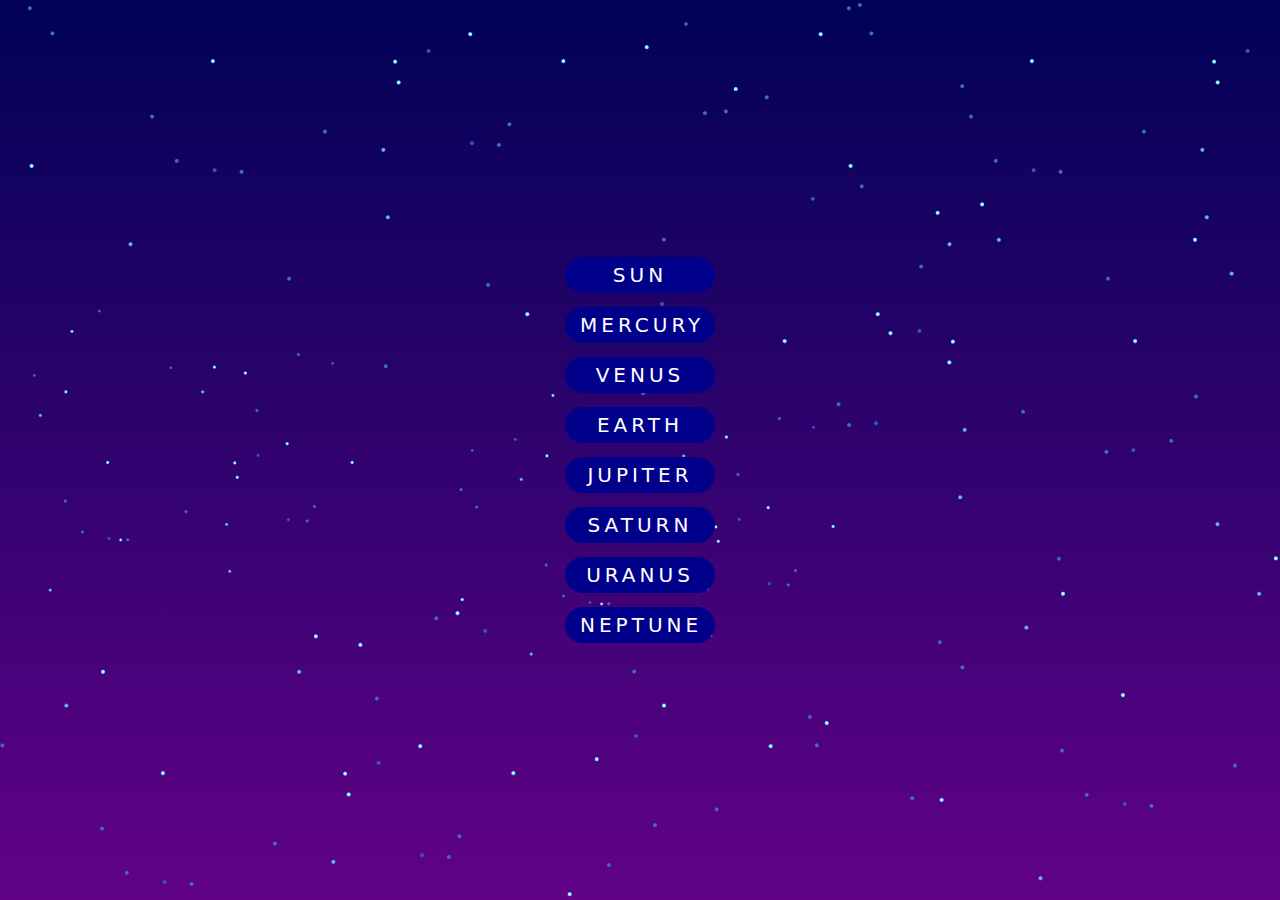
<file: respon.html>
<!DOCTYPE html>
<html lang="en">
<head>
    <meta charset="UTF-8">
    <meta name="viewport" content="width=device-width, initial-scale=1.0">
   <link rel="stylesheet" href="respon.css">
    <title>respon2</title>
</head>
<body>
    <section>
<ul>
<li data-text="sun"><a href="#">sun</a></li>
<li data-text="mercury"><a href="#">mercury</a></li>
<li data-text="venus"><a href="#">venus</a></li>
<li data-text="earth"><a href="#">earth</a></li>
<li data-text="jupiter"><a href="#">jupiter</a></li>
<li data-text="saturn"><a href="#">saturn</a></li>
<li data-text="uranus"><a href="#">uranus</a></li>
<li data-text="neptune"><a href="#">neptune</a></li>
</ul>
    </section>
    
</body>
</html>
</file>
<file: respon.css>
*{
    margin: 0;
    padding: 0;
}
body{
    background: linear-gradient(rgb(0, 2, 86) , rgb(97, 2, 135));
height: 100vh;
font-family: system-ui, -apple-system, BlinkMacSystemFont, 'Segoe UI', Roboto, Oxygen, Ubuntu, Cantarell, 'Open Sans', 'Helvetica Neue', sans-serif;
}
section{
    background-image: url(stars1.png);
    height: 100vh;
    display: flex;
    justify-content: center;
    align-items: center;

}
ul{
    text-align: center;

}
ul:hover li a {
opacity: 0;
}
ul li{
    list-style: none;
    margin: 14px 0;
}
ul li a{
color: #fff;
text-decoration: none;
font-size: 20px;
font-weight: 500;
letter-spacing: 4px;
background: darkblue;
padding: 6px 15px;
border-radius: 20px;
display: inline-block;
text-transform: uppercase;
width: 120px;
transition: 1s;
position: relative;
z-index: 10;
}
ul li a:hover{
    transform: scale(1.5);
    background-color: darkmagenta;
    opacity: 1;

}
ul li:after{
    content: attr(data-text);
    color: #fff;
    position: absolute;
    left: 50%;
    top: 50%;
transform: translate(-50%,-50%);
font-size: 80px;
font-weight: 900;
text-transform: uppercase;
opacity: 0;
letter-spacing: 50px;
transition: 0.5s;
pointer-events: none;
}
ul li:hover::after{
    opacity: 0.5;
}
ul li::before{
    content:'' ;
    width: 180px;
    height: 80px;
    background-color: #196eddb4;
    position: absolute;
    left: 50%;
    top: 50%;
transform: translate(-50%,-150%);
border-radius: 50%;
box-shadow: 0 0 120px #ffc30f;
opacity: 0;
transition: 0.5;
}
ul li:hover::before{
    opacity: 0.5;
    width: 80px;

}
</file>
